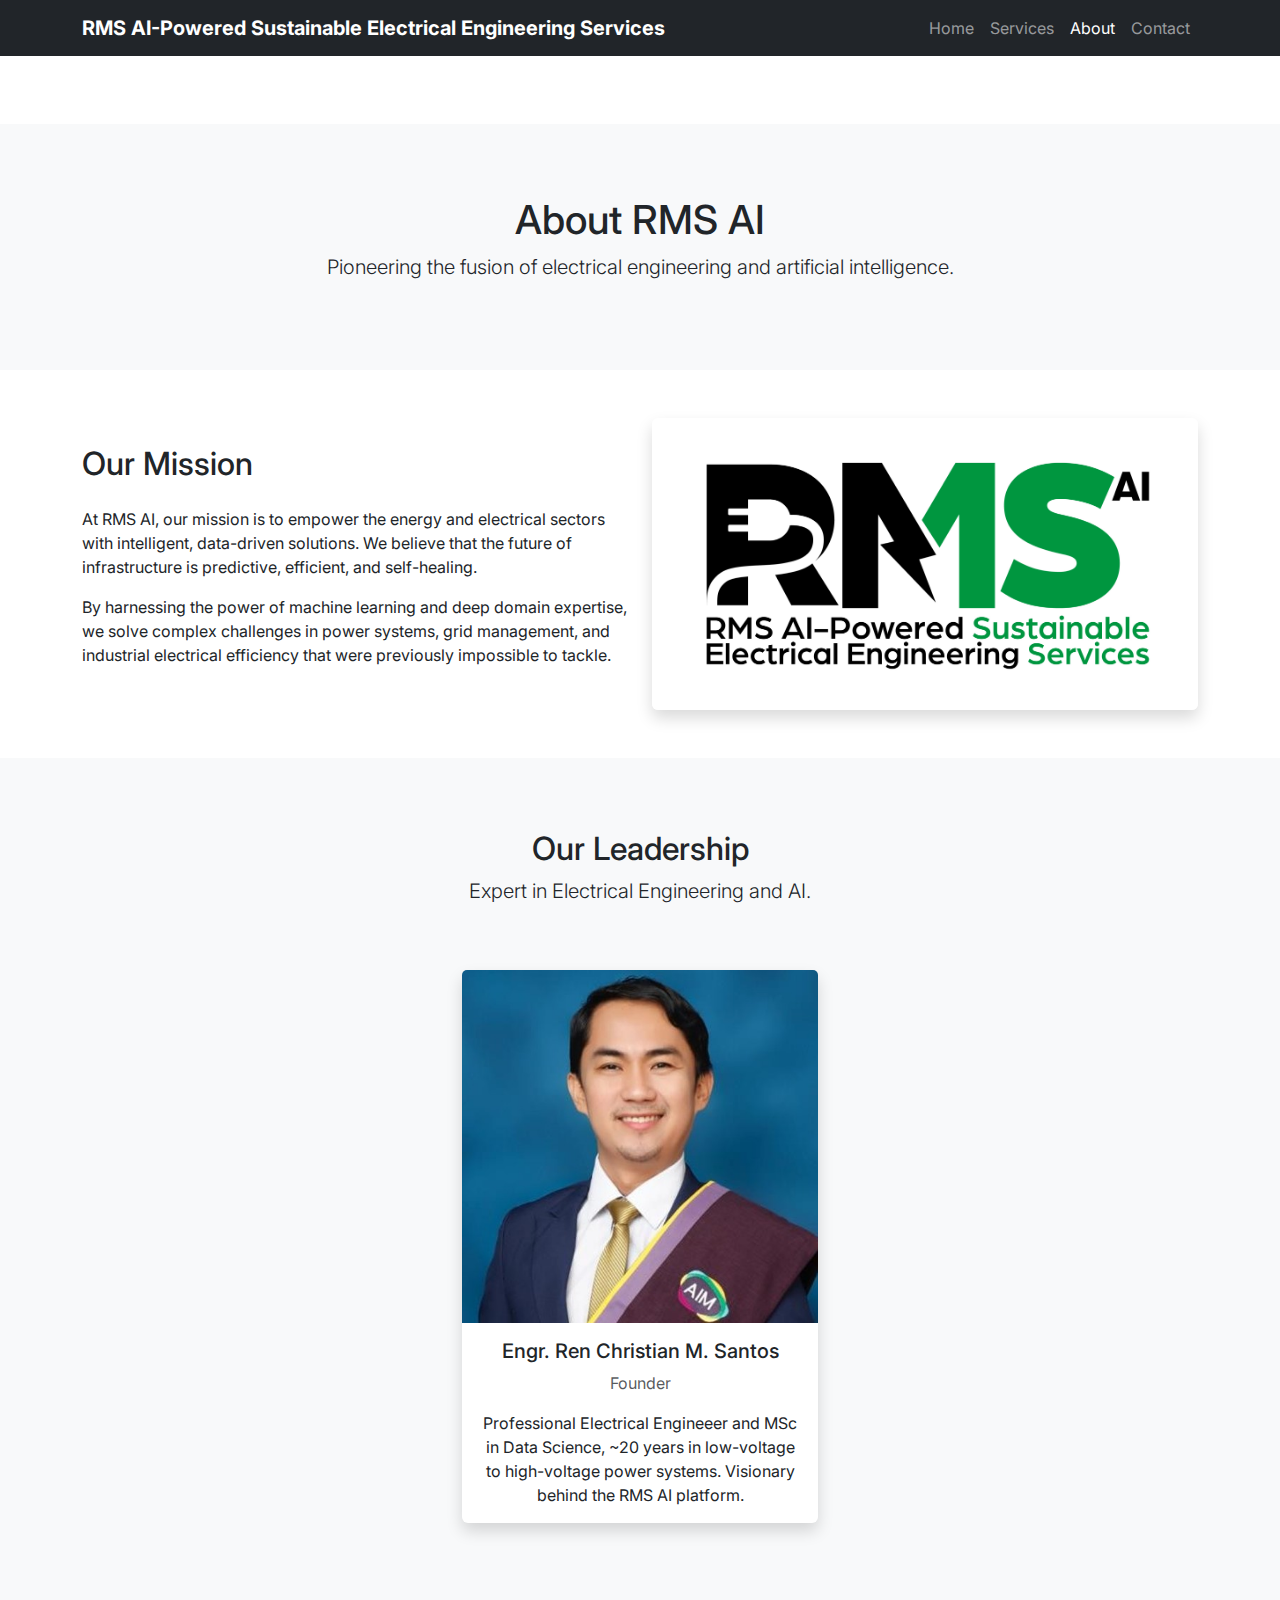
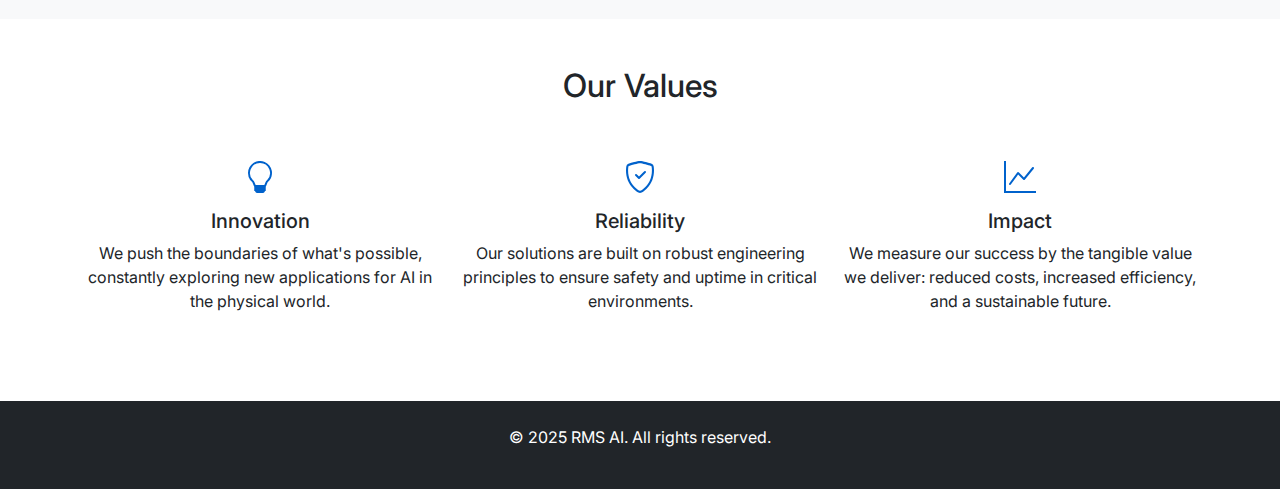
<file: about.html>
<!DOCTYPE html>
<html lang="en">
<head>
    <meta charset="UTF-8">
    <meta name="viewport" content="width=device-width, initial-scale=1.0">
    <meta name="description" content="Learn about RMS AI's mission, vision, and the expert team behind our AI-powered electrical engineering solutions.">
    <title>About Us - RMS AI</title>
    <!-- Bootstrap 5 CSS -->
    <link href="https://cdn.jsdelivr.net/npm/bootstrap@5.3.0/dist/css/bootstrap.min.css" rel="stylesheet">
    <!-- Link to your custom CSS -->
    <link rel="stylesheet" href="style.css">
    <link rel="icon" type="image/x-icon" href="assets/favicon.ico">
</head>
<body>

    <!-- Navigation Bar (Same as index.html) -->
    <nav class="navbar navbar-expand-lg navbar-dark bg-dark fixed-top">
        <div class="container">
            <a class="navbar-brand" href="index.html"> <!-- Link back to homepage -->
                <strong>RMS AI-Powered Sustainable Electrical Engineering Services</strong>
            </a>
            <button class="navbar-toggler" type="button" data-bs-toggle="collapse" data-bs-target="#navbarNav">
                <span class="navbar-toggler-icon"></span>
            </button>
            <div class="collapse navbar-collapse" id="navbarNav">
                <ul class="navbar-nav ms-auto">
                    <li class="nav-item">
                        <a class="nav-link" href="index.html">Home</a> <!-- Link back to homepage -->
                    </li>
                    <li class="nav-item">
                        <a class="nav-link" href="index.html#services">Services</a> <!-- Link to section on homepage -->
                    </li>
                    <li class="nav-item">
                        <a class="nav-link active" href="about.html">About</a> <!-- This page is active -->
                    </li>
                    <li class="nav-item">
                        <a class="nav-link" href="contact.html">Contact</a>
                    </li>
                </ul>
            </div>
        </div>
    </nav>

    <!-- Page Header/Banner -->
    <section class="py-5 mt-5" style="background-color: #f8f9fa;">
        <div class="container py-4">
            <div class="row">
                <div class="col-lg-12 text-center">
                    <h1>About RMS AI</h1>
                    <p class="lead">Pioneering the fusion of electrical engineering and artificial intelligence.</p>
                </div>
            </div>
        </div>
    </section>

    <!-- Mission Statement Section -->
    <section class="py-5">
        <div class="container">
            <div class="row align-items-center">
                <div class="col-lg-6">
                    <h2 class="mb-4">Our Mission</h2>
                    <p>At RMS AI, our mission is to empower the energy and electrical sectors with intelligent, data-driven solutions. We believe that the future of infrastructure is predictive, efficient, and self-healing.</p>
                    <p>By harnessing the power of machine learning and deep domain expertise, we solve complex challenges in power systems, grid management, and industrial electrical efficiency that were previously impossible to tackle.</p>
                </div>
                <div class="col-lg-6">
                    <img src="assets/images/about-mission.jpg" alt="Abstract representation of AI and data fusion" class="img-fluid rounded shadow">
                </div>
            </div>
        </div>
    </section>

    <!-- Team Section -->
    <section class="py-5 bg-light">
        <div class="container py-4">
            <div class="row text-center mb-5">
                <div class="col">
                    <h2>Our Leadership</h2>
                    <p class="lead">Expert in Electrical Engineering and AI.</p>
                </div>
            </div>
            <div class="row justify-content-center">
                <!-- Team Member 1 -->
                <div class="col-md-4 mb-4 text-center">
                    <div class="card h-100 border-0 shadow">
                        <img src="assets/images/team-ceo.jpg" class="card-img-top" alt="Dr. Sarah Chen, CEO">
                        <div class="card-body">
                            <h5 class="card-title">Engr. Ren Christian M. Santos</h5>
                            <p class="text-muted">Founder</p>
                            <p class="card-text">Professional Electrical Engineeer and MSc in Data Science, ~20 years in low-voltage to high-voltage power systems. Visionary behind the RMS AI platform.</p>
                        </div>
                    </div>
                </div>
                <!-- Team Member 2 -->
                <!--<div class="col-md-4 mb-4 text-center">
                    <div class="card h-100 border-0 shadow">
                        <img src="assets/images/team-cto.jpg" class="card-img-top" alt="Michael Rodriguez, CTO">
                        <div class="card-body">
                            <h5 class="card-title">Michael Rodriguez</h5>
                            <p class="text-muted">CTO & Co-Founder</p>
                            <p class="card-text">Former Smart Grid Architect. Expert in IoT sensor networks and deploying AI models in critical infrastructure.</p>
                        </div>
                    </div>
                -->
				</div>
            </div>
        </div>
    </section>

    <!-- Values Section -->
    <section class="py-5">
        <div class="container">
            <div class="row text-center mb-5">
                <div class="col">
                    <h2>Our Values</h2>
                </div>
            </div>
            <div class="row">
                <div class="col-md-4 mb-4 text-center">
                    <div class="mb-3"><svg xmlns="http://www.w3.org/2000/svg" width="32" height="32" fill="#0062cc" class="bi bi-lightbulb" viewBox="0 0 16 16"><path d="M2 6a6 6 0 1 1 10.174 4.31c-.203.196-.359.4-.453.619l-.762 1.769A.5.5 0 0 1 10.5 13a.5.5 0 0 1 0 1 .5.5 0 0 1 0 1l-.224.447a1 1 0 0 1-.894.553H6.618a1 1 0 0 1-.894-.553L5.5 15a.5.5 0 0 1 0-1 .5.5 0 0 1 0-1 .5.5 0 0 1-.46-.302l-.761-1.77a2 2 0 0 0-.453-.618A5.98 5.98 0 0 1 2 6zm6-5a5 5 0 0 0-3.479 8.592c.263.254.514.564.676.941L5.83 12h4.342l.632-1.467c.162-.377.413-.687.676-.941A5 5 0 0 0 8 1z"/></svg></div>
                    <h5>Innovation</h5>
                    <p>We push the boundaries of what's possible, constantly exploring new applications for AI in the physical world.</p>
                </div>
                <div class="col-md-4 mb-4 text-center">
                    <div class="mb-3"><svg xmlns="http://www.w3.org/2000/svg" width="32" height="32" fill="#0062cc" class="bi bi-shield-check" viewBox="0 0 16 16"><path d="M5.338 1.59a61.44 61.44 0 0 0-2.837.856.48.48 0 0 0-.328.39c-.554 4.157.726 7.19 2.253 9.188a10.73 10.73 0 0 0 2.287 2.233c.346.244.652.42.893.533q.18.085.293.118a1 1 0 0 0 .101.025 1 1 0 0 0 .1-.025q.114-.034.294-.118c.24-.113.547-.29.893-.533a10.7 10.7 0 0 0 2.287-2.233c1.527-1.997 2.807-5.031 2.253-9.188a.48.48 0 0 0-.328-.39c-.651-.213-1.75-.566-2.837-.855C9.552 1.29 8.531 1.067 8 1.067c-.53 0-1.552.223-2.662.524zM5.072.56C6.157.265 7.31 0 8 0s1.843.265 2.928.56c1.11.3 2.229.655 2.887.87a1.54 1.54 0 0 1 1.044 1.262c.596 4.477-.787 7.795-2.465 9.99a11.8 11.8 0 0 1-2.517 2.453 7 7 0 0 1-1.048.625c-.28.132-.581.24-.829.24s-.548-.108-.829-.24a7 7 0 0 1-1.048-.625 11.8 11.8 0 0 1-2.517-2.453C1.928 10.487.545 7.169 1.141 2.692A1.54 1.54 0 0 1 2.185 1.43 63 63 0 0 1 5.072.56z"/><path d="M10.854 5.146a.5.5 0 0 1 0 .708l-3 3a.5.5 0 0 1-.708 0l-1.5-1.5a.5.5 0 1 1 .708-.708L7.5 7.793l2.646-2.647a.5.5 0 0 1 .708 0z"/></svg></div>
                    <h5>Reliability</h5>
                    <p>Our solutions are built on robust engineering principles to ensure safety and uptime in critical environments.</p>
                </div>
                <div class="col-md-4 mb-4 text-center">
                    <div class="mb-3"><svg xmlns="http://www.w3.org/2000/svg" width="32" height="32" fill="#0062cc" class="bi bi-graph-up" viewBox="0 0 16 16"><path fill-rule="evenodd" d="M0 0h1v15h15v1H0zm14.817 3.113a.5.5 0 0 1 .07.704l-4.5 5.5a.5.5 0 0 1-.74.037L7.06 6.767l-3.656 5.027a.5.5 0 0 1-.808-.588l4-5.5a.5.5 0 0 1 .758-.06l2.609 2.61 4.15-5.073a.5.5 0 0 1 .704-.07z"/></svg></div>
                    <h5>Impact</h5>
                    <p>We measure our success by the tangible value we deliver: reduced costs, increased efficiency, and a sustainable future.</p>
                </div>
            </div>
        </div>
    </section>

    <!-- Footer (Same as index.html) -->
    <footer class="bg-dark text-white py-4">
        <div class="container text-center">
            <p>&copy; 2025 RMS AI. All rights reserved.</p>
        </div>
    </footer>

    <!-- Bootstrap JS and Popper.js -->
    <script src="https://cdn.jsdelivr.net/npm/bootstrap@5.3.0/dist/js/bootstrap.bundle.min.js"></script>
    <!-- Your custom JS -->
    <script src="script.js"></script>
</body>
</html>
</file>
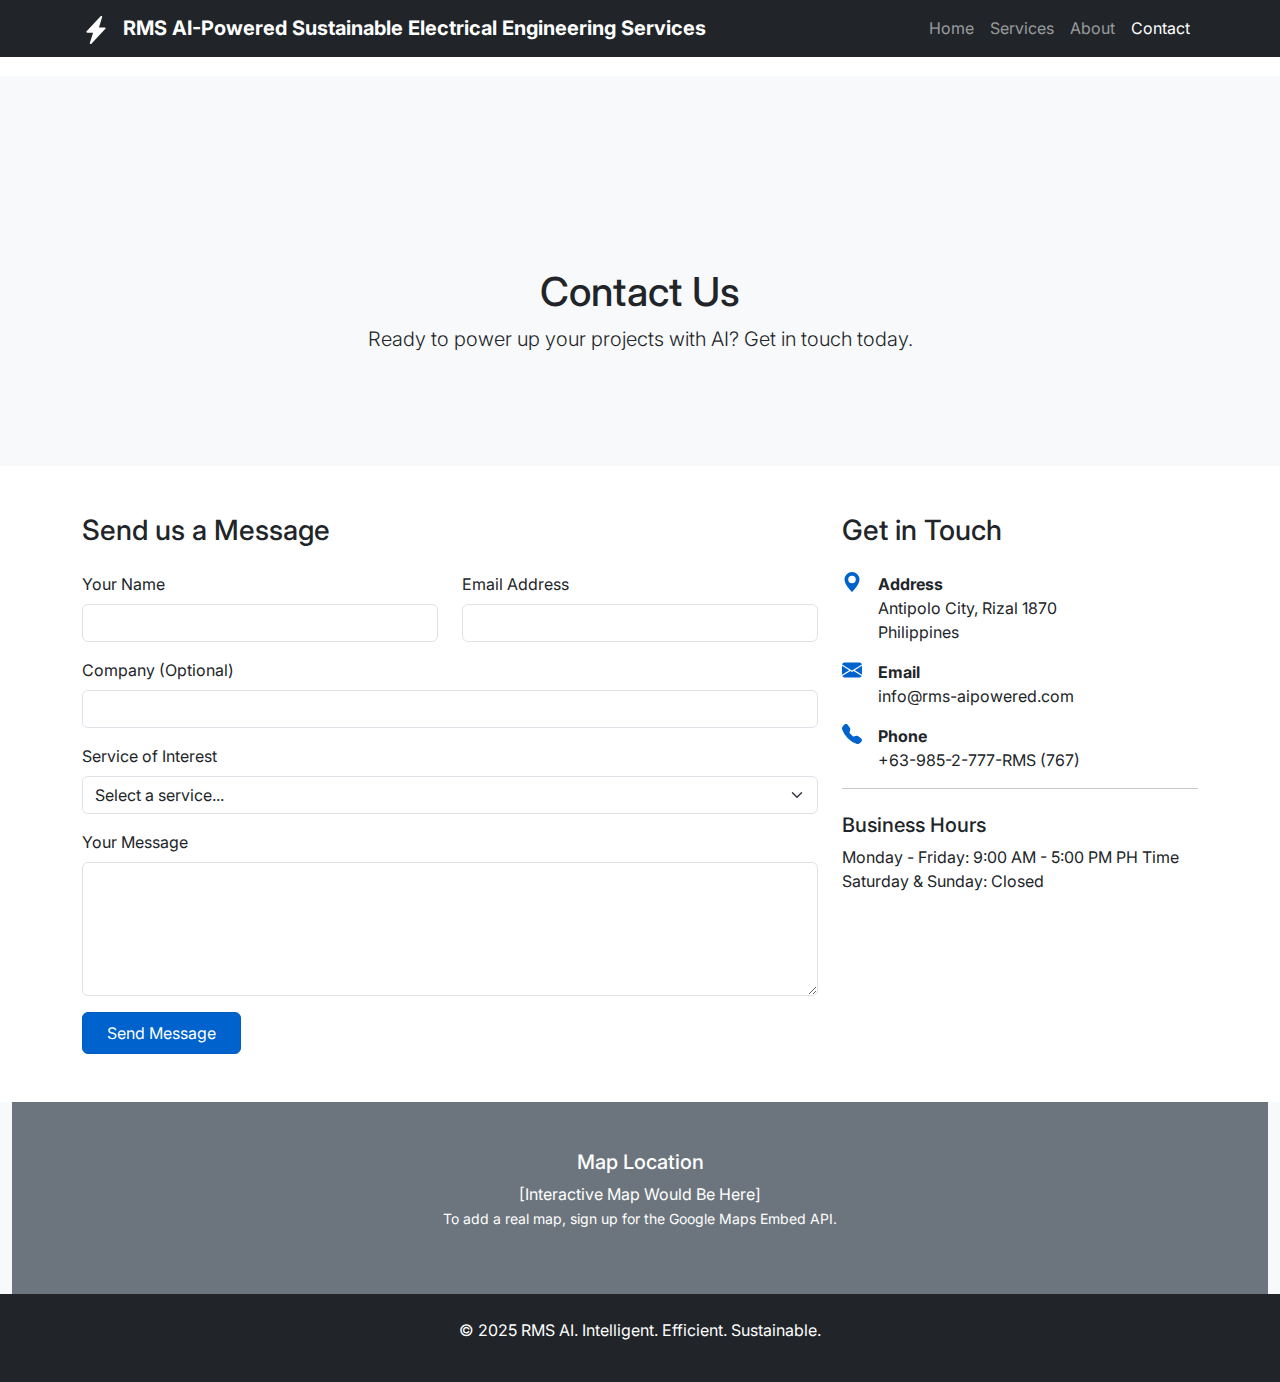
<file: contact.html>
<!DOCTYPE html>
<html lang="en">
<head>
    <meta charset="UTF-8">
    <meta name="viewport" content="width=device-width, initial-scale=1.0">
    <meta name="description" content="Get in touch with RMS AI. Contact us for a free consultation on our AI-powered electrical engineering services.">
    <title>Contact Us - RMS AI</title>
    <!-- Bootstrap 5 CSS -->
    <link href="https://cdn.jsdelivr.net/npm/bootstrap@5.3.0/dist/css/bootstrap.min.css" rel="stylesheet">
    <!-- Link to your custom CSS -->
    <link rel="stylesheet" href="style.css">
    <link rel="icon" type="image/x-icon" href="assets/favicon.ico">
</head>
<body>

    <!-- Navigation Bar -->
    <nav class="navbar navbar-expand-lg navbar-dark bg-dark fixed-top">
        <div class="container">
            <a class="navbar-brand" href="index.html">
                <svg xmlns="http://www.w3.org/2000/svg" width="28" height="28" fill="currentColor" class="bi bi-lightning-charge-fill me-2" viewBox="0 0 16 16">
                    <path d="M11.251.068a.5.5 0 0 1 .227.58L9.677 6.5H13a.5.5 0 0 1 .364.843l-8 8.5a.5.5 0 0 1-.842-.49L6.323 9.5H3a.5.5 0 0 1-.364-.843l8-8.5a.5.5 0 0 1 .615-.09z"/>
                </svg>
                <strong>RMS AI-Powered Sustainable Electrical Engineering Services</strong>
            </a>
            <button class="navbar-toggler" type="button" data-bs-toggle="collapse" data-bs-target="#navbarNav">
                <span class="navbar-toggler-icon"></span>
            </button>
            <div class="collapse navbar-collapse" id="navbarNav">
                <ul class="navbar-nav ms-auto">
                    <li class="nav-item">
                        <a class="nav-link" href="index.html">Home</a>
                    </li>
                    <li class="nav-item">
                        <a class="nav-link" href="index.html#services">Services</a>
                    </li>
                    <li class="nav-item">
                        <a class="nav-link" href="about.html">About</a>
                    </li>
                    <li class="nav-item">
                        <a class="nav-link active" href="contact.html">Contact</a>
                    </li>
                </ul>
            </div>
        </div>
    </nav>

    <!-- Page Header/Banner -->
    <section class="page-header-banner">
        <div class="container py-5 mt-5">
            <div class="row">
                <div class="col-lg-12 text-center">
                    <h1>Contact Us</h1>
                    <p class="lead">Ready to power up your projects with AI? Get in touch today.</p>
                </div>
            </div>
        </div>
    </section>

    <!-- Contact Form & Info Section -->
    <section id="contact" class="py-5">
        <div class="container">
            <div class="row">
                <!-- Contact Form -->
                <div class="col-lg-8 mb-5 mb-lg-0">
                    <h3 class="mb-4">Send us a Message</h3>
                    <!-- Form action is correctly set to thank-you.html -->
                    <form name="contact" netlify netlify-honeypot="bot-field" action="thank-you.html" method="POST">
                        <input type="hidden" name="form-name" value="contact" />
                        <p class="hidden">
                            <label>Don’t fill this out if you’re human: <input name="bot-field" /></label>
                        </p>
                        <div class="row">
                            <div class="col-md-6 mb-3">
                                <label for="name" class="form-label">Your Name</label>
                                <input type="text" class="form-control" id="name" name="name" required>
                            </div>
                            <div class="col-md-6 mb-3">
                                <label for="email" class="form-label">Email Address</label>
                                <input type="email" class="form-control" id="email" name="email" required>
                            </div>
                        </div>
                        <div class="mb-3">
                            <label for="company" class="form-label">Company (Optional)</label>
                            <input type="text" class="form-control" id="company" name="company">
                        </div>
                        <div class="mb-3">
                            <label for="service" class="form-label">Service of Interest</label>
                            <select class="form-select" id="service" name="service">
                                <option selected>Select a service...</option>
                                <option value="predictive-maintenance">Predictive Maintenance</option>
                                <option value="smart-grid">Smart Grid Optimization</option>
                                <option value="sustainable-design">Sustainable Design</option>
                                <option value="energy-analytics">Energy Analytics</option>
                                <option value="other">Other</option>
                            </select>
                        </div>
                        <div class="mb-3">
                            <label for="message" class="form-label">Your Message</label>
                            <textarea class="form-control" id="message" name="message" rows="5" required></textarea>
                        </div>
                        <button type="submit" class="btn btn-primary px-4 py-2">Send Message</button>
                    </form>
                </div>

                <!-- Contact Information -->
                <div class="col-lg-4">
                    <h3 class="mb-4">Get in Touch</h3>
                    <ul class="list-unstyled">
                        <li class="mb-3">
                            <div class="d-flex">
                                <svg xmlns="http://www.w3.org/2000/svg" width="20" height="20" fill="#0062cc" class="bi bi-geo-alt-fill me-3" viewBox="0 0 16 16"><path d="M8 16s6-5.686 6-10A6 6 0 0 0 2 6c0 4.314 6 10 6 10m0-7a3 3 0 1 1 0-6 3 3 0 0 1 0 6"/></svg>
                                <div>
                                    <strong>Address</strong><br>
                                    Antipolo City, Rizal 1870<br>
                                    Philippines
                                </div>
                            </div>
                        </li>
                        <li class="mb-3">
                            <div class="d-flex">
                                <svg xmlns="http://www.w3.org/2000/svg" width="20" height="20" fill="#0062cc" class="bi bi-envelope-fill me-3" viewBox="0 0 16 16"><path d="M.05 3.555A2 2 0 0 1 2 2h12a2 2 0 0 1 1.95 1.555L8 8.414zM0 4.697v7.104l5.803-3.558zM6.761 8.83l-6.57 4.027A2 2 0 0 0 2 14h12a2 2 0 0 0 1.808-1.144l-6.57-4.027L8 9.586zm3.436-.586L16 11.801V4.697z"/></svg>
                                <div>
                                    <strong>Email</strong><br>
                                    info@rms-aipowered.com
                                </div>
                            </div>
                        </li>
                        <li class="mb-3">
                            <div class="d-flex">
                                <svg xmlns="http://www.w3.org/2000/svg" width="20" height="20" fill="#0062cc" class="bi bi-telephone-fill me-3" viewBox="0 0 16 16"><path fill-rule="evenodd" d="M1.885.511a1.745 1.745 0 0 1 2.61.163L6.29 2.98c.329.423.445.974.315 1.494l-.547 2.19a.68.68 0 0 0 .178.643l2.457 2.457a.68.68 0 0 0 .644.178l2.189-.547a1.75 1.75 0 0 1 1.494.315l2.306 1.794c.829.645.905 1.87.163 2.611l-1.034 1.034c-.74.74-1.846 1.065-2.877.702a18.6 18.6 0 0 1-7.01-4.42 18.6 18.6 0 0 1-4.42-7.009c-.362-1.03-.037-2.137.703-2.877z"/></svg>
                                <div>
                                    <strong>Phone</strong><br>
                                    +63-985-2-777-RMS (767)
                                </div>
                            </div>
                        </li>
                    </ul>
                    <hr>
                    <h5 class="mt-4">Business Hours</h5>
                    <p>Monday - Friday: 9:00 AM - 5:00 PM PH Time<br>
                    Saturday & Sunday: Closed</p>
                </div>
            </div>
        </div>
    </section>

    <!-- Map Placeholder Section -->
    <section class="bg-light py-0">
        <div class="container-fluid">
            <div class="row">
                <div class="col-12">
                    <div class="bg-secondary text-white text-center py-5">
                        <h5>Map Location</h5>
                        <p class="mb-0">[Interactive Map Would Be Here]</p>
                        <p><small>To add a real map, sign up for the Google Maps Embed API.</small></p>
                    </div>
                </div>
            </div>
        </div>
    </section>

    <!-- Footer -->
    <footer class="bg-dark text-white py-4">
        <div class="container text-center">
            <p>&copy; 2025 RMS AI. Intelligent. Efficient. Sustainable.</p>
        </div>
    </footer>

    <!-- Bootstrap JS and Popper.js -->
    <script src="https://cdn.jsdelivr.net/npm/bootstrap@5.3.0/dist/js/bootstrap.bundle.min.js"></script>
    <!-- Your custom JS -->
    <script src="script.js"></script>
</body>
</html>
</file>
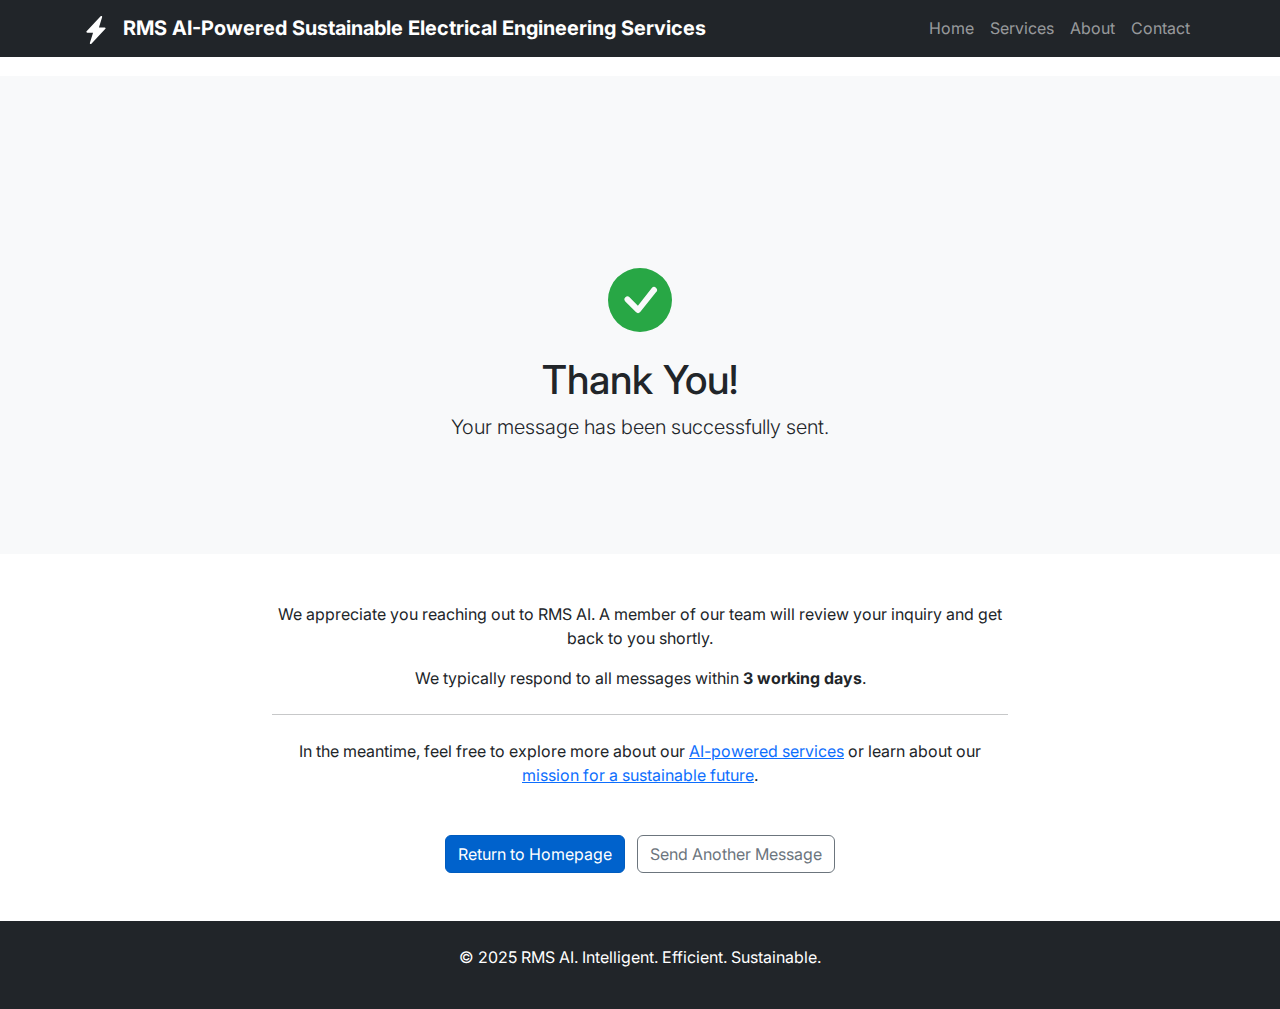
<file: thank-you.html>
<!DOCTYPE html>
<html lang="en">
<head>
    <meta charset="UTF-8">
    <meta name="viewport" content="width=device-width, initial-scale=1.0">
    <meta name="description" content="Thank you for contacting RMS AI.">
    <title>Thank You - RMS AI</title>
    <!-- Bootstrap 5 CSS -->
    <link href="https://cdn.jsdelivr.net/npm/bootstrap@5.3.0/dist/css/bootstrap.min.css" rel="stylesheet">
    <!-- Link to your custom CSS -->
    <link rel="stylesheet" href="style.css">
    <link rel="icon" type="image/x-icon" href="assets/favicon.ico">
</head>
<body>

    <!-- Navigation Bar -->
    <nav class="navbar navbar-expand-lg navbar-dark bg-dark fixed-top">
        <div class="container">
            <a class="navbar-brand" href="index.html">
                <svg xmlns="http://www.w3.org/2000/svg" width="28" height="28" fill="currentColor" class="bi bi-lightning-charge-fill me-2" viewBox="0 0 16 16">
                    <path d="M11.251.068a.5.5 0 0 1 .227.58L9.677 6.5H13a.5.5 0 0 1 .364.843l-8 8.5a.5.5 0 0 1-.842-.49L6.323 9.5H3a.5.5 0 0 1-.364-.843l8-8.5a.5.5 0 0 1 .615-.09z"/>
                </svg>
                <strong>RMS AI-Powered Sustainable Electrical Engineering Services</strong>
            </a>
            <button class="navbar-toggler" type="button" data-bs-toggle="collapse" data-bs-target="#navbarNav">
                <span class="navbar-toggler-icon"></span>
            </button>
            <div class="collapse navbar-collapse" id="navbarNav">
                <ul class="navbar-nav ms-auto">
                    <li class="nav-item">
                        <a class="nav-link" href="index.html">Home</a>
                    </li>
                    <li class="nav-item">
                        <a class="nav-link" href="index.html#services">Services</a>
                    </li>
                    <li class="nav-item">
                        <a class="nav-link" href="about.html">About</a>
                    </li>
                    <li class="nav-item">
                        <a class="nav-link" href="contact.html">Contact</a>
                    </li>
                </ul>
            </div>
        </div>
    </nav>

    <!-- Thank You Content -->
    <section class="page-header-banner">
        <div class="container py-5 mt-5">
            <div class="row">
                <div class="col-lg-12 text-center">
                    <!-- Success Icon -->
                    <svg xmlns="http://www.w3.org/2000/svg" width="64" height="64" fill="#28a745" class="bi bi-check-circle-fill mb-4" viewBox="0 0 16 16">
                        <path d="M16 8A8 8 0 1 1 0 8a8 8 0 0 1 16 0m-3.97-3.03a.75.75 0 0 0-1.08.022L7.477 9.417 5.384 7.323a.75.75 0 0 0-1.06 1.06L6.97 11.03a.75.75 0 0 0 1.079-.02l3.992-4.99a.75.75 0 0 0-.01-1.05z"/>
                    </svg>
                    <h1>Thank You!</h1>
                    <p class="lead">Your message has been successfully sent.</p>
                </div>
            </div>
        </div>
    </section>

    <section class="py-5">
        <div class="container">
            <div class="row justify-content-center">
                <div class="col-lg-8 text-center">
                    <p>We appreciate you reaching out to RMS AI. A member of our team will review your inquiry and get back to you shortly.</p>
                    <p>We typically respond to all messages within <strong>3 working days</strong>.</p>
                    <hr class="my-4">
                    <p>In the meantime, feel free to explore more about our <a href="index.html#services">AI-powered services</a> or learn about our <a href="about.html">mission for a sustainable future</a>.</p>
                    
                    <!-- Action Buttons -->
                    <div class="mt-5">
                        <a href="index.html" class="btn btn-primary me-2">Return to Homepage</a>
                        <a href="contact.html" class="btn btn-outline-secondary">Send Another Message</a>
                    </div>
                </div>
            </div>
        </div>
    </section>

    <!-- Footer -->
    <footer class="bg-dark text-white py-4">
        <div class="container text-center">
            <p>&copy; 2025 RMS AI. Intelligent. Efficient. Sustainable.</p>
        </div>
    </footer>

    <!-- Bootstrap JS and Popper.js -->
    <script src="https://cdn.jsdelivr.net/npm/bootstrap@5.3.0/dist/js/bootstrap.bundle.min.js"></script>
</body>
</html>
</file>
<file: style.css>
/* Import a modern, readable font from Google Fonts */
@import url('https://fonts.googleapis.com/css2?family=Inter:wght@300;400;600;700&display=swap');

body {
    font-family: 'Inter', sans-serif;
    /* Smooth scrolling for navigation links */
    scroll-behavior: smooth;
    padding-top: 76px; /* Prevent navbar overlap */
}

/* Hero Section Styling */
.hero-section {
    background: linear-gradient(rgba(0, 0, 0, 0.7), rgba(0, 0, 0, 0.7)),
                url('assets/images/hero-bg.jpg') no-repeat center center/cover;
    height: 100vh; /* Full viewport height */
    min-height: 600px;
}

/* Consistent Header Banner for Subpages (About, Contact) */
.page-header-banner {
    padding-top: 6rem;
    padding-bottom: 3rem;
    background-color: #f8f9fa; /* Light grey background */
}

/* Custom button styling */
.btn-primary {
    background-color: #0062cc; /* A stronger blue */
    border-color: #005cbf;
}
.btn-primary:hover {
    background-color: #005cbf;
    border-color: #0051a8;
}

/* Card hover effect for services */
.card {
    transition: transform 0.3s ease-in-out;
}
.card:hover {
    transform: translateY(-5px);
}

/* Navbar scroll effect (from script.js) */
.navbar-scrolled {
    background-color: #1a1a1a !important;
    box-shadow: 0 3px 10px rgba(0, 0, 0, 0.15);
    transition: background-color 0.3s ease-in-out;
}

/* Utility class to hide the Netlify bot field */
.hidden {
    display: none;
}
</file>
